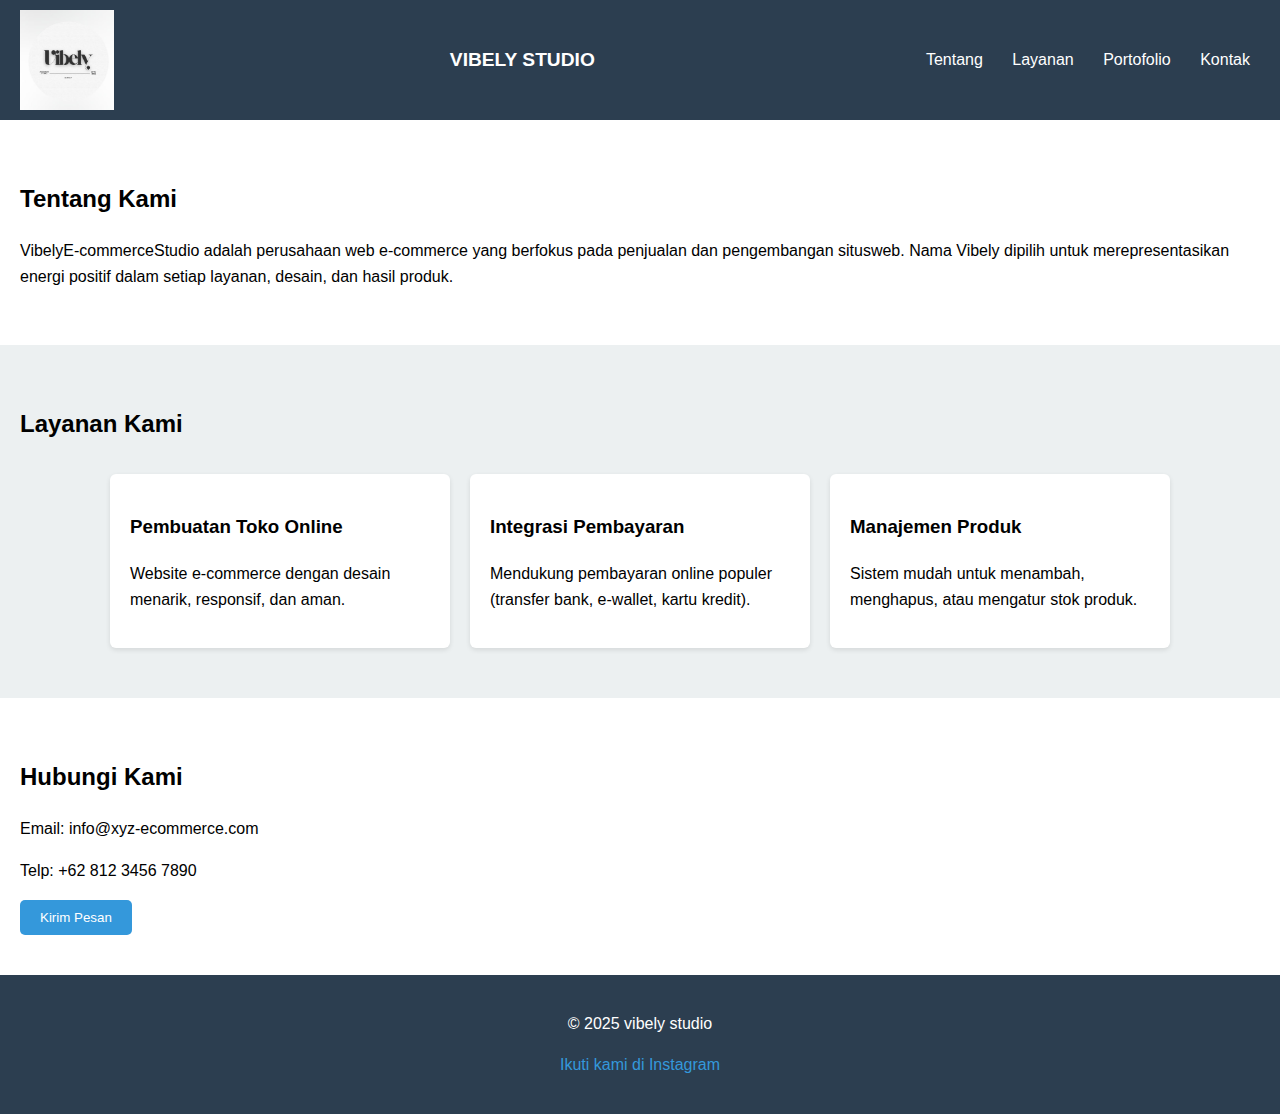
<file: index.html>
<!DOCTYPE html>
<html lang="id">
<head>
  <meta charset="UTF-8">
  <meta name="viewport" content="width=device-width, initial-scale=1.0">
  <title>VIBELY STUDIO</title>
  <link rel="stylesheet" href="style.css">
</head>
<body>
  <header>
    <div class="header-container">
    <img src="download.jpeg" alt="" class="logo">
    <h1>VIBELY STUDIO</h1>
    <nav>
      <a href="#about">Tentang</a>
      <a href="#services">Layanan</a>
      <a href="#portfolio">Portofolio</a>
      <a href="#contact">Kontak</a>
    </nav>
    </div>
  </header>

  <section id="about">
    <h2>Tentang Kami</h2>
    <p>VibelyE-commerceStudio adalah perusahaan web e-commerce yang
     berfokus pada penjualan dan pengembangan situsweb.
    Nama Vibely dipilih untuk merepresentasikan energi positif dalam setiap
    layanan, desain, dan hasil produk.</p>
  </section>

  <section id="services">
    <h2>Layanan Kami</h2>
    <div class="flex">
      <div class="service-card">
        <h3>Pembuatan Toko Online</h3>
        <p>Website e-commerce dengan desain menarik, responsif, dan aman.</p>
      </div>
      <div class="service-card">
        <h3>Integrasi Pembayaran</h3>
        <p>Mendukung pembayaran online populer (transfer bank, e-wallet, kartu kredit).</p>
      </div>
      <div class="service-card">
        <h3>Manajemen Produk</h3>
        <p>Sistem mudah untuk menambah, menghapus, atau mengatur stok produk.</p>
      </div>
    </div>
  </section>

  <section id="contact">
    <h2>Hubungi Kami</h2>
    <p>Email: info@xyz-ecommerce.com</p>
    <p>Telp: +62 812 3456 7890</p>
    <button id="btnContact">Kirim Pesan</button>
  </section>

<footer>
  <p>&copy; 2025 vibely studio</p>
  <p>
    <a href="https://www.instagram.com/vibely_ecommerce_studio?igsh=aGk4YmM5MXluem9n" target="_blank">
      Ikuti kami di Instagram
    </a>
  </p>
</footer>

  <script src="script.js"></script>
</body>
</html>
</file>
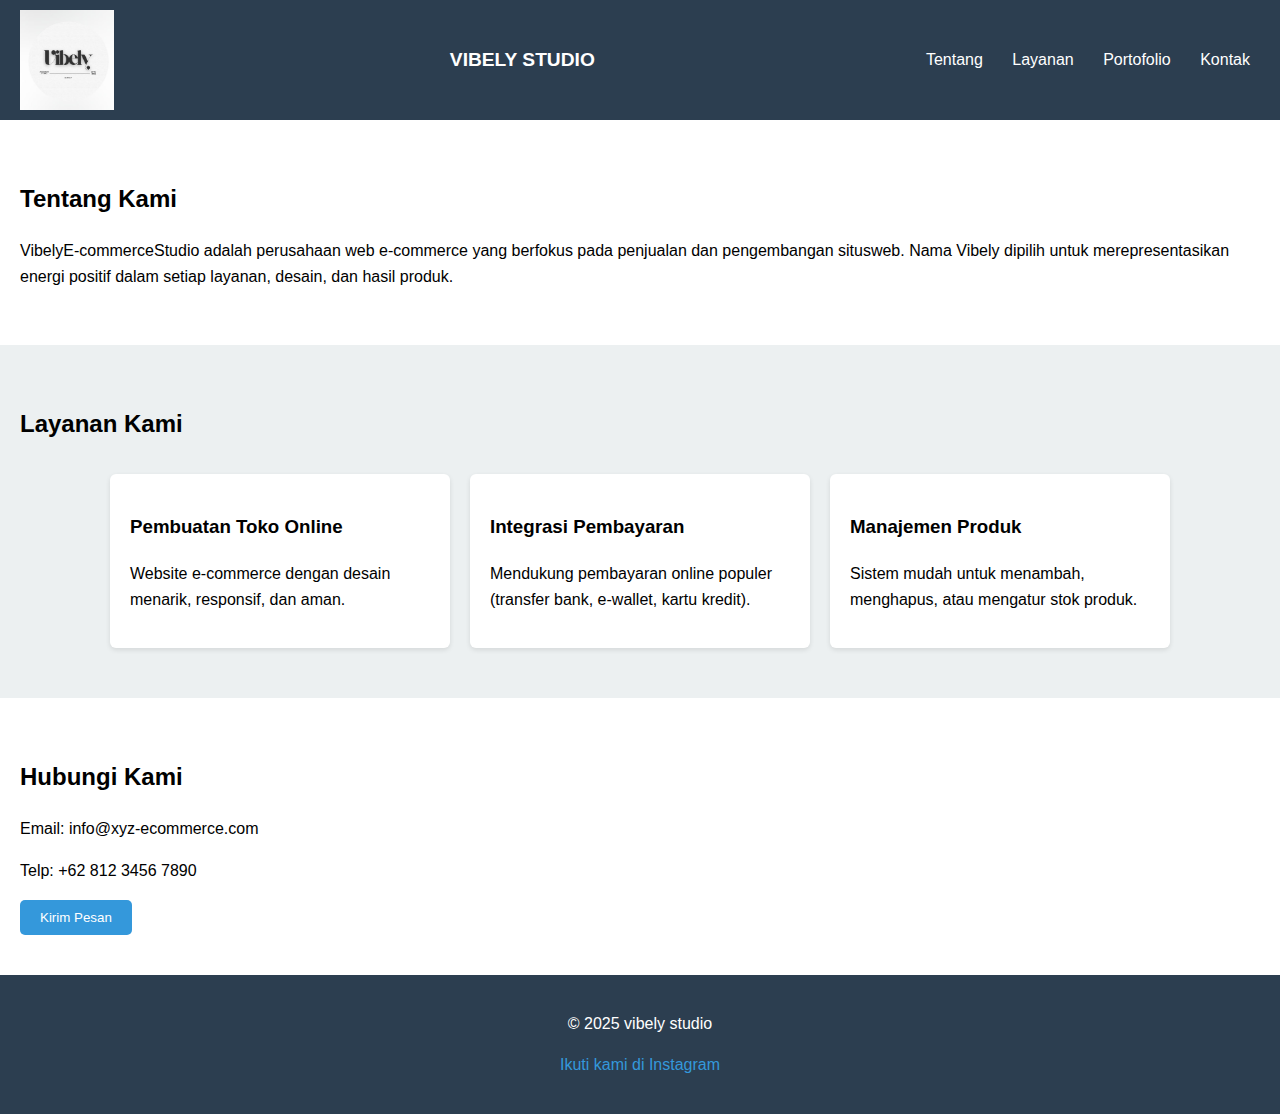
<file: profile/index.html>
<!DOCTYPE html>
<html lang="id">
<head>
  <meta charset="UTF-8">
  <meta name="viewport" content="width=device-width, initial-scale=1.0">
  <title>VIBELY STUDIO</title>
  <link rel="stylesheet" href="style.css">
</head>
<body>
  <header>
    <div class="header-container">
    <img src="download.jpeg" alt="" class="logo">
    <h1>VIBELY STUDIO</h1>
    <nav>
      <a href="#about">Tentang</a>
      <a href="#services">Layanan</a>
      <a href="#portfolio">Portofolio</a>
      <a href="#contact">Kontak</a>
    </nav>
    </div>
  </header>

  <section id="about">
    <h2>Tentang Kami</h2>
    <p>VibelyE-commerceStudio adalah perusahaan web e-commerce yang
     berfokus pada penjualan dan pengembangan situsweb.
    Nama Vibely dipilih untuk merepresentasikan energi positif dalam setiap
    layanan, desain, dan hasil produk.</p>
  </section>

  <section id="services">
    <h2>Layanan Kami</h2>
    <div class="flex">
      <div class="service-card">
        <h3>Pembuatan Toko Online</h3>
        <p>Website e-commerce dengan desain menarik, responsif, dan aman.</p>
      </div>
      <div class="service-card">
        <h3>Integrasi Pembayaran</h3>
        <p>Mendukung pembayaran online populer (transfer bank, e-wallet, kartu kredit).</p>
      </div>
      <div class="service-card">
        <h3>Manajemen Produk</h3>
        <p>Sistem mudah untuk menambah, menghapus, atau mengatur stok produk.</p>
      </div>
    </div>
  </section>

  <section id="contact">
    <h2>Hubungi Kami</h2>
    <p>Email: info@xyz-ecommerce.com</p>
    <p>Telp: +62 812 3456 7890</p>
    <button id="btnContact">Kirim Pesan</button>
  </section>

<footer>
  <p>&copy; 2025 vibely studio</p>
  <p>
    <a href="https://www.instagram.com/vibely_ecommerce_studio?igsh=aGk4YmM5MXluem9n" target="_blank">
      Ikuti kami di Instagram
    </a>
  </p>
</footer>

  <script src="script.js"></script>
</body>
</html>
</file>
<file: style.css>
body {
  margin: 0;
  font-family: Arial, sans-serif;
  line-height: 1.6;
}

header {
  background: #2c3e50;
  color: #fff;
  padding: 20px;
  text-align: center;
}

nav a {
  color: #fff;
  margin: 0 10px;
  text-decoration: none;
}

nav a:hover {
  text-decoration: underline;
}

section {
  padding: 40px 20px;
}

#services {
  background: #ecf0f1;
}

.flex {
  display: flex;
  flex-wrap: wrap;
  justify-content: center;
}

.service-card {
  background: #fff;
  padding: 20px;
  margin: 10px;
  border-radius: 6px;
  box-shadow: 0 2px 5px rgba(0,0,0,0.1);
  flex: 1 1 250px;
  max-width: 300px;
}

footer {
  background: #2c3e50;
  color: #fff;
  text-align: center;
  padding: 20px;
}

button {
  padding: 10px 20px;
  border: none;
  border-radius: 5px;
  background: #3498db;
  color: #fff;
  cursor: pointer;
}

button:hover {
  background: #2980b9;
}
footer a, #contact a {
  color: #3498db;
  text-decoration: none;
}

footer a:hover, #contact a:hover {
  text-decoration: underline;
}
header {
  background: #2c3e50;
  color: #fff;
  padding: 10px 20px;
}

.header-container {
  display: flex;
  align-items: center;   /* supaya logo & teks sejajar tengah */
  justify-content: space-between; /* bagi ruang antara kiri & kanan */
}

.logo {
  height: 100px;   /* bisa disesuaikan */
  margin-right: 20px;
}

header h1 {
  margin: 0;
  font-size: 1.2rem;
  flex: 1; /* biar judul dorong menu ke kanan */
}

nav a {
  color: #fff;
  margin-left: 15px;
  text-decoration: none;
}

nav a:hover {
  text-decoration: underline;
}
</file>
<file: profile/style.css>
body {
  margin: 0;
  font-family: Arial, sans-serif;
  line-height: 1.6;
}

header {
  background: #2c3e50;
  color: #fff;
  padding: 20px;
  text-align: center;
}

nav a {
  color: #fff;
  margin: 0 10px;
  text-decoration: none;
}

nav a:hover {
  text-decoration: underline;
}

section {
  padding: 40px 20px;
}

#services {
  background: #ecf0f1;
}

.flex {
  display: flex;
  flex-wrap: wrap;
  justify-content: center;
}

.service-card {
  background: #fff;
  padding: 20px;
  margin: 10px;
  border-radius: 6px;
  box-shadow: 0 2px 5px rgba(0,0,0,0.1);
  flex: 1 1 250px;
  max-width: 300px;
}

footer {
  background: #2c3e50;
  color: #fff;
  text-align: center;
  padding: 20px;
}

button {
  padding: 10px 20px;
  border: none;
  border-radius: 5px;
  background: #3498db;
  color: #fff;
  cursor: pointer;
}

button:hover {
  background: #2980b9;
}
footer a, #contact a {
  color: #3498db;
  text-decoration: none;
}

footer a:hover, #contact a:hover {
  text-decoration: underline;
}
header {
  background: #2c3e50;
  color: #fff;
  padding: 10px 20px;
}

.header-container {
  display: flex;
  align-items: center;   /* supaya logo & teks sejajar tengah */
  justify-content: space-between; /* bagi ruang antara kiri & kanan */
}

.logo {
  height: 100px;   /* bisa disesuaikan */
  margin-right: 20px;
}

header h1 {
  margin: 0;
  font-size: 1.2rem;
  flex: 1; /* biar judul dorong menu ke kanan */
}

nav a {
  color: #fff;
  margin-left: 15px;
  text-decoration: none;
}

nav a:hover {
  text-decoration: underline;
}
</file>
